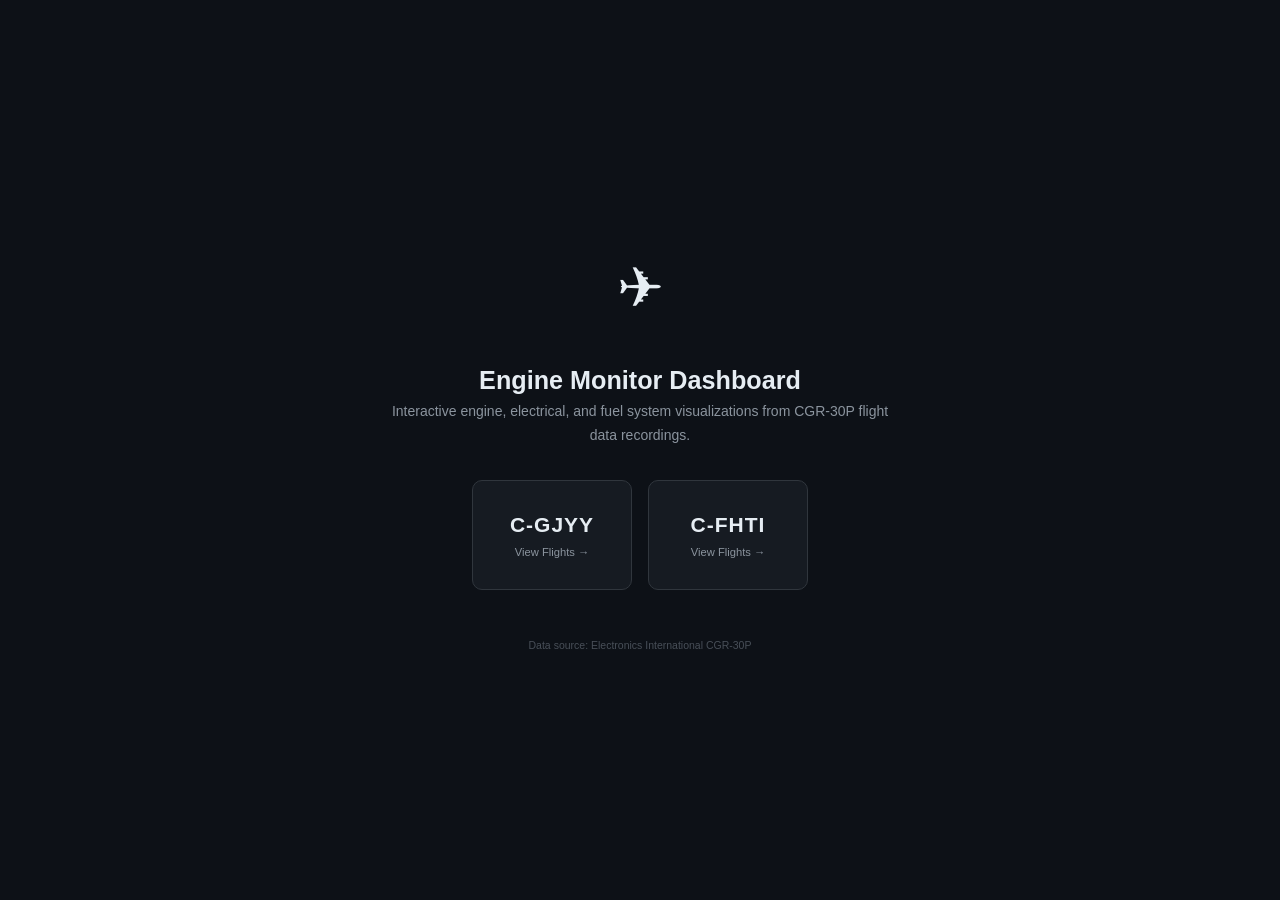
<file: docs/index.html>
<!DOCTYPE html>
<html lang="en">
<head>
  <meta charset="UTF-8" />
  <meta name="viewport" content="width=device-width, initial-scale=1.0" />
  <title>Engine Monitor Dashboard</title>
  <link rel="stylesheet" href="css/app.css" />
  <style>
    body { display: flex; align-items: center; justify-content: center; height: 100vh; }
    .landing {
      text-align: center;
      display: flex;
      flex-direction: column;
      align-items: center;
      gap: 32px;
      max-width: 500px;
    }
    .landing-icon { font-size: 4rem; }
    .landing-title { font-size: 1.8rem; font-weight: 700; color: var(--text-primary); }
    .landing-desc { color: var(--text-secondary); line-height: 1.7; }
    .aircraft-cards {
      display: flex;
      gap: 16px;
      flex-wrap: wrap;
      justify-content: center;
    }
    .aircraft-card {
      display: block;
      text-decoration: none;
      background: var(--bg-panel);
      border: 1px solid var(--border);
      border-radius: 10px;
      padding: 28px 36px;
      color: var(--text-primary);
      transition: border-color .2s, background .2s, transform .15s;
      text-align: center;
      min-width: 160px;
    }
    .aircraft-card:hover {
      border-color: var(--border-accent);
      background: var(--bg-card);
      transform: translateY(-2px);
    }
    .aircraft-card-reg {
      font-size: 1.5rem;
      font-weight: 700;
      letter-spacing: 1px;
      margin-bottom: 4px;
    }
    .aircraft-card-sub {
      font-size: .8rem;
      color: var(--text-secondary);
    }
    .footer { font-size: .75rem; color: var(--text-muted); margin-top: 16px; }
  </style>
</head>
<body>
  <div class="landing">
    <div class="landing-icon">✈</div>
    <div>
      <div class="landing-title">Engine Monitor Dashboard</div>
      <p class="landing-desc">
        Interactive engine, electrical, and fuel system visualizations
        from CGR-30P flight data recordings.
      </p>
    </div>
    <div class="aircraft-cards">
      <a class="aircraft-card" href="viewer.html?aircraft=CGJYY">
        <div class="aircraft-card-reg">C-GJYY</div>
        <div class="aircraft-card-sub">View Flights →</div>
      </a>
      <a class="aircraft-card" href="viewer.html?aircraft=CFHTI">
        <div class="aircraft-card-reg">C-FHTI</div>
        <div class="aircraft-card-sub">View Flights →</div>
      </a>
    </div>
    <div class="footer">Data source: Electronics International CGR-30P</div>
  </div>
</body>
</html>
</file>
<file: docs/css/app.css>
/* =========================================================
   Engine Monitor Dashboard — Styles
   Dark aviation-inspired theme
   ========================================================= */

:root {
  --bg-base:        #0d1117;
  --bg-panel:       #161b22;
  --bg-card:        #1c2128;
  --bg-hover:       #21262d;
  --bg-active:      #1a3a5c;
  --border:         #30363d;
  --border-accent:  #0969da;

  --text-primary:   #e6edf3;
  --text-secondary: #8b949e;
  --text-muted:     #484f58;

  --accent-blue:    #388bfd;
  --accent-orange:  #f78166;
  --accent-green:   #3fb950;
  --accent-yellow:  #d29922;

  /* Plotly trace colours */
  --egt1:  #ff4d4d;
  --egt2:  #ff8c00;
  --egt3:  #ffd700;
  --egt4:  #ff6a3d;
  --cht1:  #4fc3f7;
  --cht2:  #00e5ff;
  --cht3:  #26c6da;
  --cht4:  #80deea;
  --rpm:   #ffffff;
  --flow:  #69db7c;
  --volts: #ffd43b;
  --amps:  #ffa94d;
  --fuel-l:#74c0fc;
  --fuel-r:#f783ac;

  --sidebar-width:  320px;
  --navbar-height:  52px;
  --radius:         6px;
  --shadow:         0 2px 8px rgba(0,0,0,.5);
}

/* --------------------------------------------------------
   Reset / Base
   -------------------------------------------------------- */
*, *::before, *::after { box-sizing: border-box; margin: 0; padding: 0; }

html { font-size: 14px; scroll-behavior: smooth; }

body {
  background: var(--bg-base);
  color: var(--text-primary);
  font-family: -apple-system, BlinkMacSystemFont, "Segoe UI", Roboto, sans-serif;
  line-height: 1.5;
  height: 100vh;
  overflow: hidden;
  display: flex;
  flex-direction: column;
}

/* --------------------------------------------------------
   Navbar
   -------------------------------------------------------- */
.navbar {
  height: var(--navbar-height);
  background: var(--bg-panel);
  border-bottom: 1px solid var(--border);
  display: flex;
  align-items: center;
  padding: 0 16px;
  gap: 16px;
  flex-shrink: 0;
  z-index: 100;
}

.navbar-brand {
  display: flex;
  align-items: center;
  gap: 8px;
  font-size: 1.1rem;
  font-weight: 600;
  color: var(--text-primary);
  text-decoration: none;
  flex: 1;
}

.navbar-brand svg { opacity: .85; }

.aircraft-switcher {
  display: flex;
  gap: 4px;
  background: var(--bg-base);
  padding: 4px;
  border-radius: var(--radius);
  border: 1px solid var(--border);
}

.aircraft-btn {
  padding: 4px 14px;
  border-radius: 4px;
  border: none;
  background: transparent;
  color: var(--text-secondary);
  font-size: .875rem;
  font-weight: 600;
  cursor: pointer;
  text-decoration: none;
  transition: all .15s;
  letter-spacing: .5px;
}

.aircraft-btn:hover {
  background: var(--bg-hover);
  color: var(--text-primary);
}

.aircraft-btn.active {
  background: var(--bg-active);
  color: #fff;
  box-shadow: inset 0 0 0 1px var(--border-accent);
}

.navbar-right {
  display: flex;
  align-items: center;
  gap: 10px;
}

/* Hamburger — hidden on desktop, shown on mobile */
.nav-hamburger {
  display: none;
  align-items: center;
  justify-content: center;
  width: 36px;
  height: 36px;
  padding: 0;
  border: 1px solid var(--border);
  border-radius: var(--radius);
  background: var(--bg-card);
  color: var(--text-primary);
  cursor: pointer;
  flex-shrink: 0;
  transition: background .15s;
}
.nav-hamburger:hover { background: var(--bg-hover); }

/* Sidebar backdrop — hidden on desktop */
.sidebar-backdrop {
  display: none;
  position: fixed;
  inset: 0;
  background: rgba(0,0,0,.5);
  z-index: 45;
  opacity: 0;
  transition: opacity .25s;
  pointer-events: none;
}

.status-badge {
  font-size: .75rem;
  padding: 2px 8px;
  border-radius: 12px;
  background: var(--bg-card);
  border: 1px solid var(--border);
  color: var(--text-secondary);
}

/* --------------------------------------------------------
   Main Layout
   -------------------------------------------------------- */
.layout {
  display: flex;
  flex: 1;
  min-height: 0;
  overflow: hidden;
}

/* --------------------------------------------------------
   Sidebar (flight list)
   -------------------------------------------------------- */
.sidebar {
  width: var(--sidebar-width);
  flex-shrink: 0;
  background: var(--bg-panel);
  border-right: 1px solid var(--border);
  display: flex;
  flex-direction: column;
  overflow: hidden;
}

.sidebar-header {
  padding: 12px 14px;
  border-bottom: 1px solid var(--border);
  flex-shrink: 0;
}

.sidebar-title {
  font-size: .75rem;
  font-weight: 600;
  text-transform: uppercase;
  letter-spacing: .8px;
  color: var(--text-secondary);
  margin-bottom: 8px;
}

.search-input {
  width: 100%;
  padding: 6px 10px;
  background: var(--bg-base);
  border: 1px solid var(--border);
  border-radius: var(--radius);
  color: var(--text-primary);
  font-size: .875rem;
  outline: none;
  transition: border-color .15s;
}

.search-input::placeholder { color: var(--text-muted); }
.search-input:focus { border-color: var(--border-accent); }

.flight-list {
  flex: 1;
  overflow-y: auto;
  scrollbar-width: thin;
  scrollbar-color: var(--border) transparent;
}

.flight-list::-webkit-scrollbar { width: 6px; }
.flight-list::-webkit-scrollbar-track { background: transparent; }
.flight-list::-webkit-scrollbar-thumb { background: var(--border); border-radius: 3px; }

.flight-item {
  padding: 10px 14px;
  border-bottom: 1px solid var(--border);
  cursor: pointer;
  transition: background .1s;
  position: relative;
}

.flight-item:hover   { background: var(--bg-hover); }
.flight-item.active  { background: var(--bg-active); border-left: 3px solid var(--border-accent); }

.flight-item-date {
  font-size: .75rem;
  color: var(--text-secondary);
  margin-bottom: 2px;
  font-family: "SF Mono", "Fira Code", monospace;
}

.flight-item-number {
  font-size: .9rem;
  font-weight: 600;
  color: var(--text-primary);
}

.flight-item-stats {
  display: flex;
  gap: 10px;
  margin-top: 4px;
  flex-wrap: wrap;
}

.flight-stat {
  font-size: .72rem;
  color: var(--text-secondary);
  display: flex;
  align-items: center;
  gap: 3px;
}

.flight-stat-icon { opacity: .7; font-size: .8em; }

.adsb-badge {
  position: absolute;
  top: 8px;
  right: 10px;
  font-size: .65rem;
  padding: 2px 5px;
  border-radius: 3px;
  background: rgba(57,188,80,.15);
  color: var(--accent-green);
  border: 1px solid rgba(57,188,80,.3);
}

.no-flights {
  padding: 24px 16px;
  text-align: center;
  color: var(--text-muted);
  font-size: .875rem;
}

/* --------------------------------------------------------
   Content Area
   -------------------------------------------------------- */
.content {
  flex: 1;
  overflow-y: auto;
  scrollbar-width: thin;
  scrollbar-color: var(--border) transparent;
  display: flex;
  flex-direction: column;
  padding: 0;
}

.content::-webkit-scrollbar { width: 6px; }
.content::-webkit-scrollbar-thumb { background: var(--border); border-radius: 3px; }

/* --------------------------------------------------------
   Flight Header
   -------------------------------------------------------- */
.flight-header {
  padding: 14px 20px;
  background: var(--bg-panel);
  border-bottom: 1px solid var(--border);
  flex-shrink: 0;
}

.flight-header-title {
  font-size: 1.1rem;
  font-weight: 600;
  color: var(--text-primary);
  margin-bottom: 6px;
}

.flight-header-meta {
  display: flex;
  gap: 20px;
  flex-wrap: wrap;
}

.meta-pill {
  display: flex;
  align-items: center;
  gap: 5px;
  font-size: .8rem;
  color: var(--text-secondary);
  background: var(--bg-card);
  padding: 3px 10px;
  border-radius: 12px;
  border: 1px solid var(--border);
}

.meta-pill strong { color: var(--text-primary); }

/* --------------------------------------------------------
   Empty / Placeholder State
   -------------------------------------------------------- */
.placeholder {
  flex: 1;
  display: flex;
  flex-direction: column;
  align-items: center;
  justify-content: center;
  gap: 16px;
  color: var(--text-muted);
  padding: 40px;
  text-align: center;
}

.placeholder-icon { font-size: 3rem; opacity: .4; }
.placeholder-title { font-size: 1.1rem; color: var(--text-secondary); }
.placeholder-desc  { font-size: .875rem; max-width: 340px; line-height: 1.6; }

/* --------------------------------------------------------
   Chart Panels
   -------------------------------------------------------- */
.charts-container {
  display: flex;
  flex-direction: column;
  gap: 0;
  flex: 1;
}

.chart-panel {
  background: var(--bg-base);
  border-bottom: 1px solid var(--border);
}

.chart-panel-header {
  display: flex;
  align-items: center;
  gap: 8px;
  padding: 8px 16px;
  background: var(--bg-panel);
  border-bottom: 1px solid var(--border);
  font-size: .8rem;
  font-weight: 600;
  text-transform: uppercase;
  letter-spacing: .6px;
  color: var(--text-secondary);
  cursor: pointer;
  user-select: none;
}

.chart-panel-header:hover { background: var(--bg-hover); }

.panel-toggle {
  margin-left: auto;
  opacity: .5;
  font-size: .7rem;
  transition: transform .2s;
}

.chart-panel.collapsed .panel-toggle { transform: rotate(-90deg); }
.chart-panel.collapsed .chart-body  { display: none; }

.chart-body {
  position: relative;
}

.chart-div {
  width: 100%;
}

/* Legend pills inside chart header */
.legend-pills {
  display: flex;
  gap: 6px;
  flex-wrap: wrap;
  margin-left: 8px;
}

.legend-pill {
  display: flex;
  align-items: center;
  gap: 4px;
  font-size: .7rem;
  color: var(--text-secondary);
  font-weight: normal;
  text-transform: none;
  letter-spacing: 0;
}

.legend-dot {
  width: 8px;
  height: 8px;
  border-radius: 50%;
  flex-shrink: 0;
}

/* --------------------------------------------------------
   Map + Altitude Row  (sticky so it stays visible while scrolling charts)
   -------------------------------------------------------- */
.map-row {
  display: flex;
  height: 260px;
  border-bottom: 1px solid var(--border);
  background: var(--bg-panel);
  position: sticky;
  top: 0;
  z-index: 20;   /* above chart panels (no explicit z-index) but below navbar */
}

.map-pane {
  flex: 1.4;
  min-width: 0;
  position: relative;
}

.altitude-pane {
  flex: 1;
  min-width: 0;
  border-left: 1px solid var(--border);
}

#map-leaflet {
  width: 100%;
  height: 100%;
}

.map-row-header {
  position: absolute;
  top: 8px;
  left: 8px;
  z-index: 500;
  background: rgba(13,17,23,.85);
  color: var(--text-secondary);
  font-size: .7rem;
  font-weight: 600;
  text-transform: uppercase;
  letter-spacing: .6px;
  padding: 4px 8px;
  border-radius: 4px;
  border: 1px solid var(--border);
  pointer-events: none;
}

/* --------------------------------------------------------
   Crosshair overlay (CSS-based, avoids Plotly.Fx.hover relay)
   -------------------------------------------------------- */
.x-crosshair {
  position: absolute;
  width: 1px;
  background: rgba(56, 139, 253, 0.55);
  pointer-events: none;
  display: none;
  z-index: 10;
}

/* --------------------------------------------------------
   Loading Spinner
   -------------------------------------------------------- */
.loading-overlay {
  position: absolute;
  inset: 0;
  display: flex;
  align-items: center;
  justify-content: center;
  background: rgba(13,17,23,.7);
  z-index: 200;
  border-radius: var(--radius);
}

.spinner {
  width: 28px;
  height: 28px;
  border: 3px solid var(--border);
  border-top-color: var(--accent-blue);
  border-radius: 50%;
  animation: spin .7s linear infinite;
}

@keyframes spin { to { transform: rotate(360deg); } }

/* Altitude chart fills its pane on both desktop and mobile */
#altitude-chart { height: 100%; }

/* --------------------------------------------------------
   Responsive — mobile only (≤ 768 px)
   -------------------------------------------------------- */
@media (max-width: 768px) {

  /* --- Hamburger visible, brand text hidden --- */
  .nav-hamburger     { display: flex; }
  .navbar-brand-text { display: none; }
  .status-badge      { display: none; }

  /* --- Sidebar: off-canvas drawer --- */
  .sidebar {
    position: fixed;
    top: var(--navbar-height);
    left: -100%;
    height: calc(100vh - var(--navbar-height));
    width: min(320px, 85vw);
    z-index: 50;
    border-right: 1px solid var(--border);
    border-bottom: none;
    transition: left .25s ease;
  }

  body.sidebar-open .sidebar {
    left: 0;
  }

  /* --- Backdrop --- */
  .sidebar-backdrop {
    display: block;
  }

  body.sidebar-open .sidebar-backdrop {
    opacity: 1;
    pointer-events: auto;
  }

  /* --- Touch targets --- */
  .flight-item        { padding: 14px 16px; }
  .chart-panel-header { min-height: 44px; }
  .aircraft-btn       { padding: 6px 12px; }

  /* --- Map row: stacked, smaller --- */
  .map-row        { flex-direction: column; height: auto; }
  .map-pane       { height: 200px; flex: none; }
  .altitude-pane  { height: 160px; flex: none; border-left: none; border-top: 1px solid var(--border); }

  /* --- Hide legend pills (unclutter chart headers) --- */
  .legend-pills { display: none; }
}

/* --------------------------------------------------------
   Leaflet overrides (dark theme)
   -------------------------------------------------------- */
.leaflet-tile { filter: brightness(.7) saturate(.5) invert(1) hue-rotate(180deg); }
.leaflet-container { background: var(--bg-base); }
.leaflet-popup-content-wrapper { background: var(--bg-card); color: var(--text-primary); border: 1px solid var(--border); }
.leaflet-popup-tip { background: var(--bg-card); }
</file>
